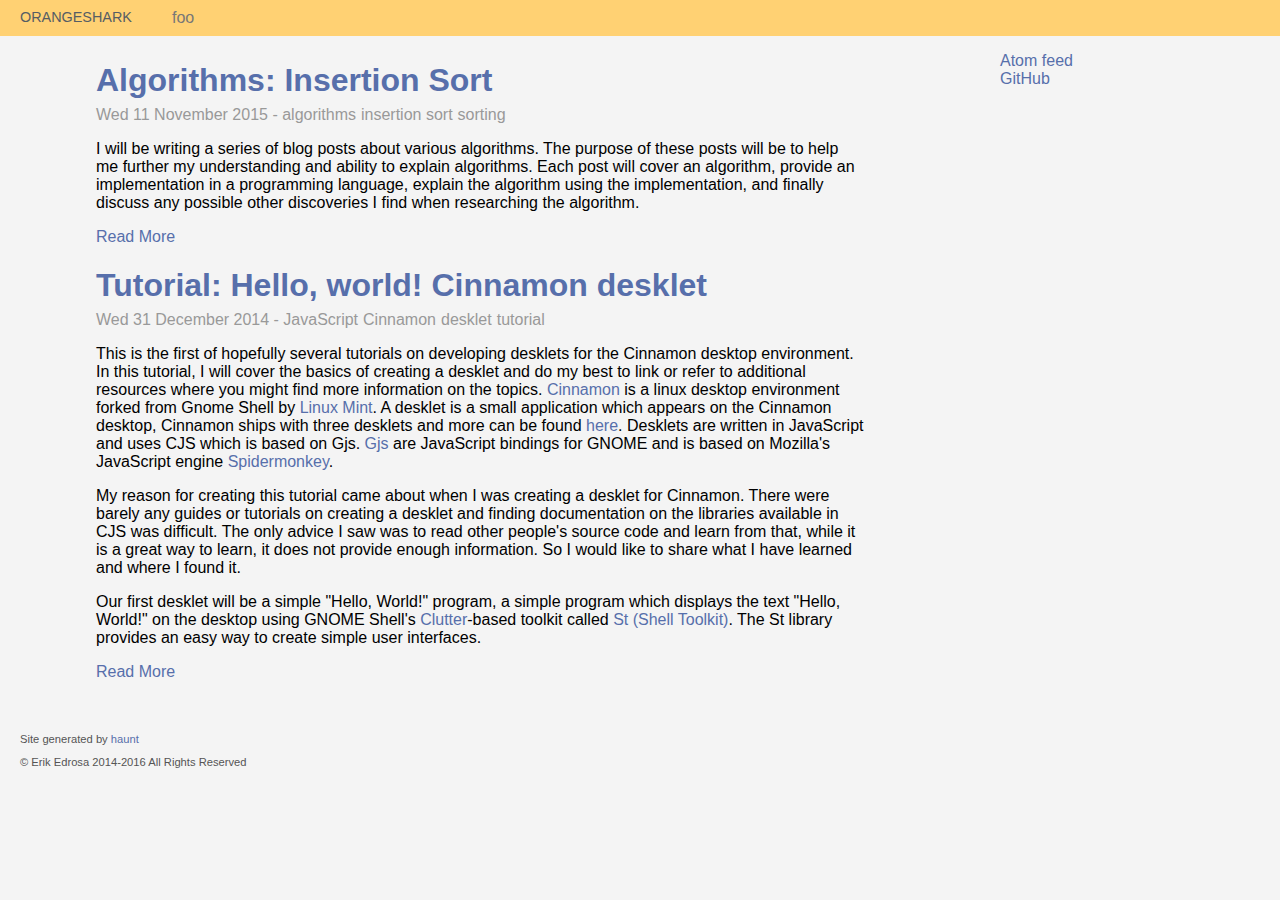
<file: index.html>
<!DOCTYPE html><head><meta charset="utf-8" /><meta name="author" content="Erik Edrosa" /><meta name="generator" content="haunt" /><meta content="width=device-width, initial-scale=1.0" name="viewport" /><title>OrangeShark - Recent Posts</title><link rel="stylesheet" href="/css/pure-min.css" /><link rel="stylesheet" href="/css/grids-responsive-min.css" /><link rel="stylesheet" href="/css/style.css" /><link rel="alternate" type="application/atom+xml" href="http://www.erikedrosa.com/feed.xml" /><body><div id="layout" class="pure-g"><div id="menu" class="pure-u-1"><div class="home-menu pure-menu pure-menu-open pure-menu-horizontal"><a href="/" class="pure-menu-heading">OrangeShark</a><ul><li><a href="/">foo</a></li></ul></div></div><div class="pure-u-1 pure-u-md-3-4"><div class="content"><article><h1 class="post-title"><a href="/2015/11/11/algorithms-insertion-sort.html">Algorithms: Insertion Sort</a></h1><p class="post-meta">Wed 11 November 2015 - <span class="tag">algorithms</span><span class="tag">insertion sort</span><span class="tag">sorting</span></p><p>I will be writing a series of blog posts about various algorithms. The purpose of these posts
will be to help me further my understanding and ability to explain algorithms. Each post
will cover an algorithm, provide an implementation in a programming language, explain the
algorithm using the implementation, and finally discuss any possible other discoveries I find when
researching the algorithm.</p><p><a href="/2015/11/11/algorithms-insertion-sort.html">Read More</a></p></article><article><h1 class="post-title"><a href="/2014/12/31/hello-world-desklet-tutorial.html">Tutorial: Hello, world! Cinnamon desklet</a></h1><p class="post-meta">Wed 31 December 2014 - <span class="tag">JavaScript</span><span class="tag">Cinnamon</span><span class="tag">desklet</span><span class="tag">tutorial</span></p><p>This is the first of hopefully several tutorials on developing desklets for
the Cinnamon desktop environment. In this tutorial, I will cover the basics
of creating a desklet and do my best to link or refer to additional
resources where you might find more information on
the topics. <a href="https://en.wikipedia.org/wiki/Cinnamon_%28software%29">Cinnamon</a>
is a linux desktop environment forked from Gnome Shell by
<a href="http://linuxmint.com/">Linux Mint</a>. A desklet is a small application which
appears on the Cinnamon desktop, Cinnamon ships with three desklets and more
can be found <a href="http://cinnamon-spices.linuxmint.com/desklets">here</a>. Desklets
are written in JavaScript and uses CJS which is based on Gjs.
<a href="https://wiki.gnome.org/Projects/Gjs">Gjs</a> are JavaScript bindings
for GNOME and is based on Mozilla&apos;s JavaScript engine
<a href="https://developer.mozilla.org/en-US/docs/Mozilla/Projects/SpiderMonkey">Spidermonkey</a>.</p><p>My reason for creating this tutorial came about when I was creating a desklet
for Cinnamon. There were barely any guides or tutorials on creating a desklet
and finding documentation on the libraries available in CJS was difficult. The
only advice I saw was to read other people&apos;s source code and learn from that,
while it is a great way to learn, it does not provide enough information. So
I would like to share what I have learned and where I found it.</p><p>Our first desklet will be a simple &quot;Hello, World!&quot; program, a simple program
which displays the text &quot;Hello, World!&quot; on the desktop using GNOME Shell&apos;s
<a href="https://wiki.gnome.org/Projects/Clutter">Clutter</a>-based toolkit called
<a href="https://developer.gnome.org/st/stable/">St (Shell Toolkit)</a>. The St library
provides an easy way to create simple user interfaces.</p><p><a href="/2014/12/31/hello-world-desklet-tutorial.html">Read More</a></p></article></div></div><div class="pure-u-1 pure-u-md-1-4"><div class="sidebar"><ul><li><a rel="alternate" type="application/atom+xml" href="http://www.erikedrosa.com/feed.xml">Atom feed</a></li><li><a href="https://github.com/OrangeShark">GitHub</a></li></ul></div></div><div class="pure-u-1"><div class="footer"><p>Site generated by <a href="https://haunt.dthompson.us/">haunt</a></p><p><emp>© Erik Edrosa 2014-2016 All Rights Reserved</emp></p></div></div></div></body></head>
</file>
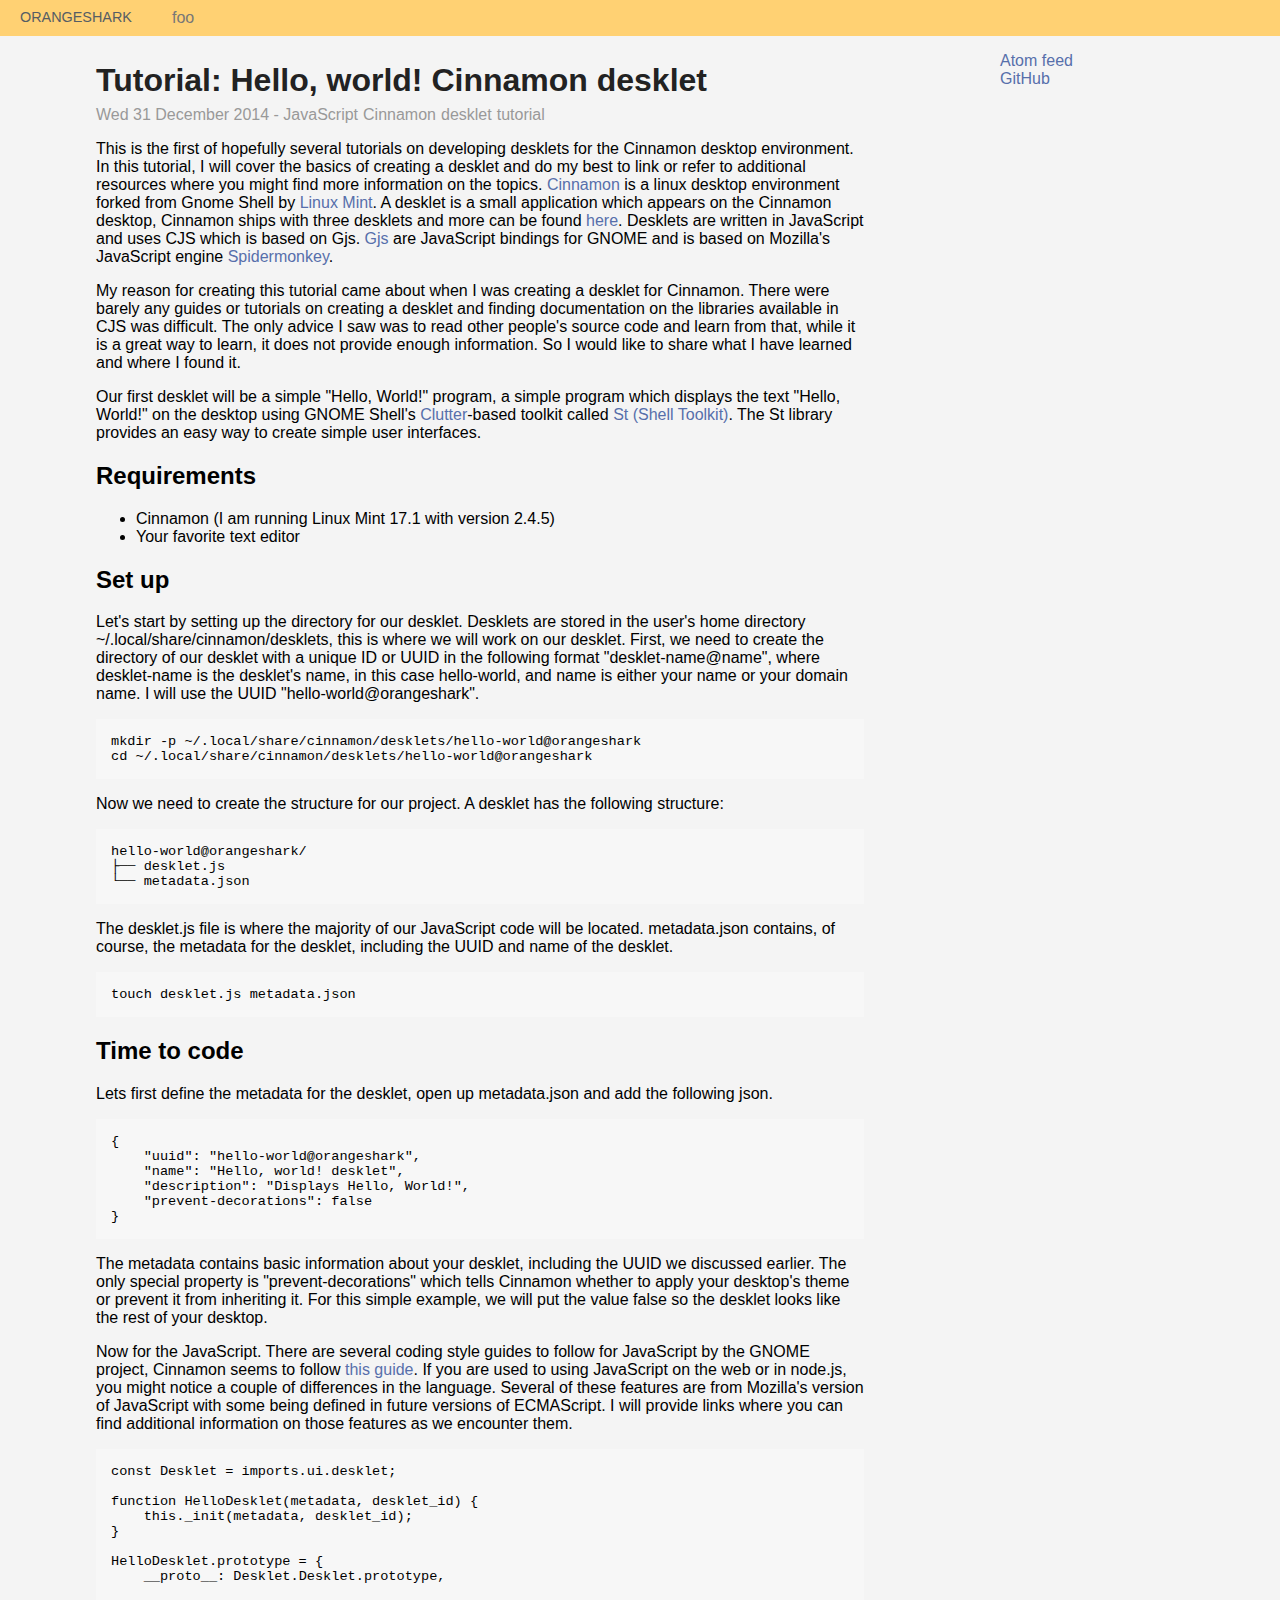
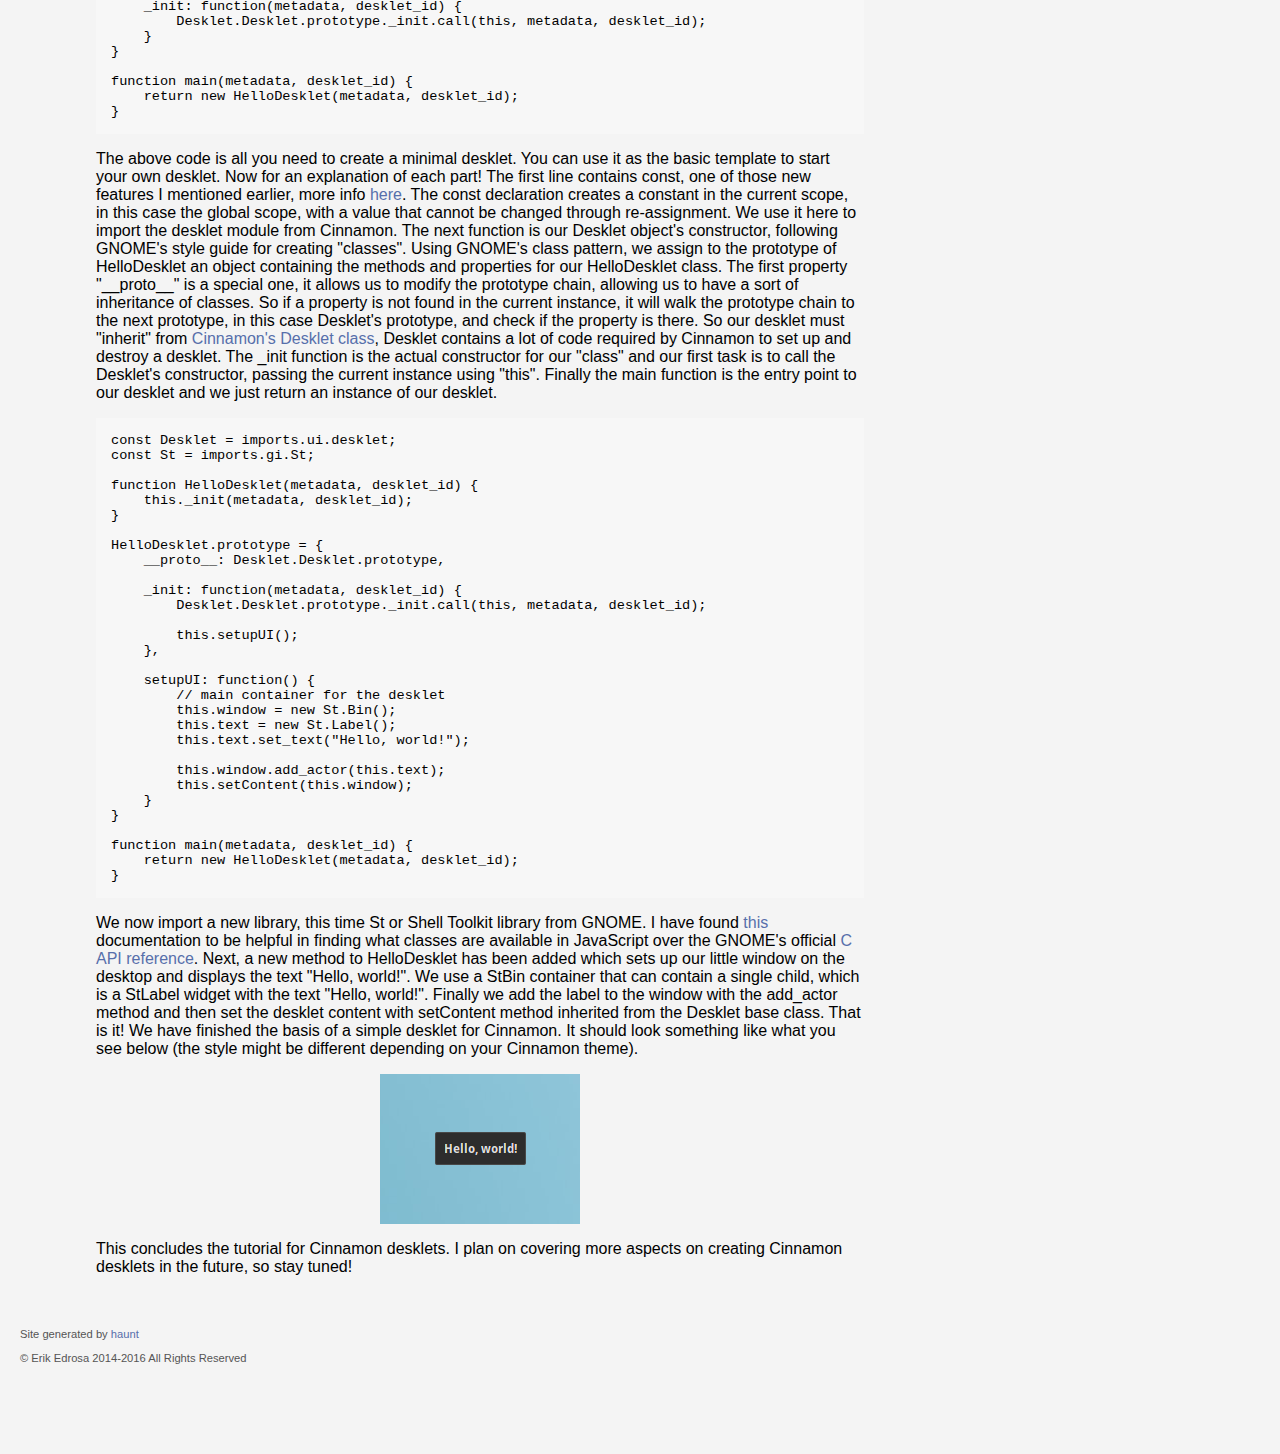
<file: 2014/12/31/hello-world-desklet-tutorial.html>
<!DOCTYPE html><head><meta charset="utf-8" /><meta name="author" content="Erik Edrosa" /><meta name="generator" content="haunt" /><meta content="width=device-width, initial-scale=1.0" name="viewport" /><title>OrangeShark - Tutorial: Hello, world! Cinnamon desklet</title><link rel="stylesheet" href="/css/pure-min.css" /><link rel="stylesheet" href="/css/grids-responsive-min.css" /><link rel="stylesheet" href="/css/style.css" /><link rel="home" type="application/atom+xml" href="http://www.erikedrosa.com/feed.xml" /><body><div id="layout" class="pure-g"><div id="menu" class="pure-u-1"><div class="home-menu pure-menu pure-menu-open pure-menu-horizontal"><a href="/" class="pure-menu-heading">OrangeShark</a><ul><li><a href="/">foo</a></li></ul></div></div><div class="pure-u-1 pure-u-md-3-4"><div class="content"><article><h1 class="post-title">Tutorial: Hello, world! Cinnamon desklet</h1><p class="post-meta">Wed 31 December 2014 - <span class="tag">JavaScript</span><span class="tag">Cinnamon</span><span class="tag">desklet</span><span class="tag">tutorial</span></p><div><p>This is the first of hopefully several tutorials on developing desklets for
the Cinnamon desktop environment. In this tutorial, I will cover the basics
of creating a desklet and do my best to link or refer to additional
resources where you might find more information on
the topics. <a href="https://en.wikipedia.org/wiki/Cinnamon_%28software%29">Cinnamon</a>
is a linux desktop environment forked from Gnome Shell by
<a href="http://linuxmint.com/">Linux Mint</a>. A desklet is a small application which
appears on the Cinnamon desktop, Cinnamon ships with three desklets and more
can be found <a href="http://cinnamon-spices.linuxmint.com/desklets">here</a>. Desklets
are written in JavaScript and uses CJS which is based on Gjs.
<a href="https://wiki.gnome.org/Projects/Gjs">Gjs</a> are JavaScript bindings
for GNOME and is based on Mozilla&apos;s JavaScript engine
<a href="https://developer.mozilla.org/en-US/docs/Mozilla/Projects/SpiderMonkey">Spidermonkey</a>.</p><p>My reason for creating this tutorial came about when I was creating a desklet
for Cinnamon. There were barely any guides or tutorials on creating a desklet
and finding documentation on the libraries available in CJS was difficult. The
only advice I saw was to read other people&apos;s source code and learn from that,
while it is a great way to learn, it does not provide enough information. So
I would like to share what I have learned and where I found it.</p><p>Our first desklet will be a simple &quot;Hello, World!&quot; program, a simple program
which displays the text &quot;Hello, World!&quot; on the desktop using GNOME Shell&apos;s
<a href="https://wiki.gnome.org/Projects/Clutter">Clutter</a>-based toolkit called
<a href="https://developer.gnome.org/st/stable/">St (Shell Toolkit)</a>. The St library
provides an easy way to create simple user interfaces.</p><h2>Requirements</h2><ul><li>Cinnamon (I am running Linux Mint 17.1 with version 2.4.5)</li><li>Your favorite text editor</li></ul><h2>Set up</h2><p>Let&apos;s start by setting up the directory for our desklet. Desklets are stored
in the user&apos;s home directory ~/.local/share/cinnamon/desklets, this is where
we will work on our desklet. First, we need to create the directory of our
desklet with a unique ID or UUID in the following format &quot;desklet-name@name&quot;,
where desklet-name is the desklet&apos;s name, in this case hello-world, and name
is either your name or your domain name. I will use the UUID
&quot;hello-world@orangeshark&quot;.</p><pre><code class="language-sh">mkdir -p ~/.local/share/cinnamon/desklets/hello-world@orangeshark
cd ~/.local/share/cinnamon/desklets/hello-world@orangeshark</code></pre><p>Now we need to create the structure for our project. A desklet has the
following structure:</p><pre><code class="language-text">hello-world@orangeshark/
├── desklet.js
└── metadata.json</code></pre><p>The desklet.js file is where the majority of our JavaScript code will be
located. metadata.json contains, of course, the metadata for the desklet,
including the UUID and name of the desklet.</p><pre><code class="language-bash">touch desklet.js metadata.json</code></pre><h2>Time to code</h2><p>Lets first define the metadata for the desklet, open up metadata.json and add
the following json.</p><pre><code class="language-json">{
    &quot;uuid&quot;: &quot;hello-world@orangeshark&quot;,
    &quot;name&quot;: &quot;Hello, world! desklet&quot;,
    &quot;description&quot;: &quot;Displays Hello, World!&quot;,
    &quot;prevent-decorations&quot;: false
}</code></pre><p>The metadata contains basic information about your desklet, including the
UUID we discussed earlier. The only special property is &quot;prevent-decorations&quot;
which tells Cinnamon whether to apply your desktop&apos;s theme or prevent it from
inheriting it. For this simple example, we will put the value false so the
desklet looks like the rest of your desktop.</p><p>Now for the JavaScript. There are several coding style guides to follow for
JavaScript by the GNOME project, Cinnamon seems to follow
<a href="https://wiki.gnome.org/Projects/GnomeShell/Gjs_StyleGuide">this guide</a>. If
you are used to using JavaScript on the web or in node.js, you might notice
a couple of differences in the language. Several of these features are
from Mozilla&apos;s version of JavaScript with some being defined in future
versions of ECMAScript. I will provide links where you can find additional
information on those features as we encounter them.</p><pre><code class="language-javascript">const Desklet = imports.ui.desklet;

function HelloDesklet(metadata, desklet_id) {
    this._init(metadata, desklet_id);
}

HelloDesklet.prototype = {
    __proto__: Desklet.Desklet.prototype,

    _init: function(metadata, desklet_id) {
        Desklet.Desklet.prototype._init.call(this, metadata, desklet_id);
    }
}

function main(metadata, desklet_id) {
    return new HelloDesklet(metadata, desklet_id);
}</code></pre><p>The above code is all you need to create a minimal desklet. You can use it
as the basic template to start your own desklet. Now for an explanation of
each part! The first line contains const, one of those new features I
mentioned earlier, more info <a href="https://developer.mozilla.org/en-US/docs/Web/JavaScript/Reference/Statements/const">here</a>.
The const declaration creates a constant in the current scope, in this case
the global scope, with a value that cannot be changed through re-assignment.
We use it here to import the desklet module from Cinnamon. The next function
is our Desklet object&apos;s constructor, following GNOME&apos;s style guide for
creating &quot;classes&quot;. Using GNOME&apos;s class pattern, we assign to the
prototype of HelloDesklet an object containing the methods and properties for
our HelloDesklet class. The first property &quot;__proto__&quot; is a special
one, it allows us to modify the prototype chain, allowing us to have a
sort of inheritance of classes. So if a property is not found in the current
instance, it will walk the prototype chain to the next prototype, in this
case Desklet&apos;s prototype, and check if the property is there. So our desklet
must &quot;inherit&quot; from <a href="https://github.com/linuxmint/Cinnamon/blob/master/js/ui/desklet.js#L35">Cinnamon&apos;s Desklet class</a>,
Desklet contains a lot of code required by Cinnamon to set up and destroy a
desklet. The _init function is the actual constructor for our &quot;class&quot; and our
first task is to call the Desklet&apos;s constructor, passing the current instance
using &quot;this&quot;. Finally the main function is the entry point to our desklet and
we just return an instance of our desklet.</p><pre><code class="language-javascript">const Desklet = imports.ui.desklet;
const St = imports.gi.St;

function HelloDesklet(metadata, desklet_id) {
    this._init(metadata, desklet_id);
}

HelloDesklet.prototype = {
    __proto__: Desklet.Desklet.prototype,

    _init: function(metadata, desklet_id) {
        Desklet.Desklet.prototype._init.call(this, metadata, desklet_id);

        this.setupUI();
    },

    setupUI: function() {
        // main container for the desklet
        this.window = new St.Bin();
        this.text = new St.Label();
        this.text.set_text(&quot;Hello, world!&quot;);
        
        this.window.add_actor(this.text);
        this.setContent(this.window);
    }
}

function main(metadata, desklet_id) {
    return new HelloDesklet(metadata, desklet_id);
}</code></pre><p>We now import a new library, this time St or Shell Toolkit library from GNOME.
I have found <a href="http://www.roojs.com/seed/gir-1.2-gtk-3.0/seed/St.html">this</a>
documentation to be helpful in finding what classes are available in
JavaScript over the GNOME&apos;s official <a href="https://developer.gnome.org/st/stable/">C API reference</a>.
Next, a new method to HelloDesklet has been added which sets up our little
window on the desktop and displays the text &quot;Hello, world!&quot;. We use a
StBin container that can contain a single child, which is a StLabel widget
with the text &quot;Hello, world!&quot;. Finally we add the label to the window with
the add_actor method and then set the desklet content with setContent method
inherited from the Desklet base class. That is it! We have finished the
basis of a simple desklet for Cinnamon. It should look something like what
you see below (the style might be different depending on your Cinnamon theme).</p><p><img src="/imgs/helloworlddesklet.png" alt="Hello, World!" /></p><p>This concludes the tutorial for Cinnamon desklets. I plan on covering more
aspects on creating Cinnamon desklets in the future, so stay tuned!</p></div></article></div></div><div class="pure-u-1 pure-u-md-1-4"><div class="sidebar"><ul><li><a rel="home" type="application/atom+xml" href="http://www.erikedrosa.com/feed.xml">Atom feed</a></li><li><a href="https://github.com/OrangeShark">GitHub</a></li></ul></div></div><div class="pure-u-1"><div class="footer"><p>Site generated by <a href="https://haunt.dthompson.us/">haunt</a></p><p><emp>© Erik Edrosa 2014-2016 All Rights Reserved</emp></p></div></div></div></body></head>
</file>
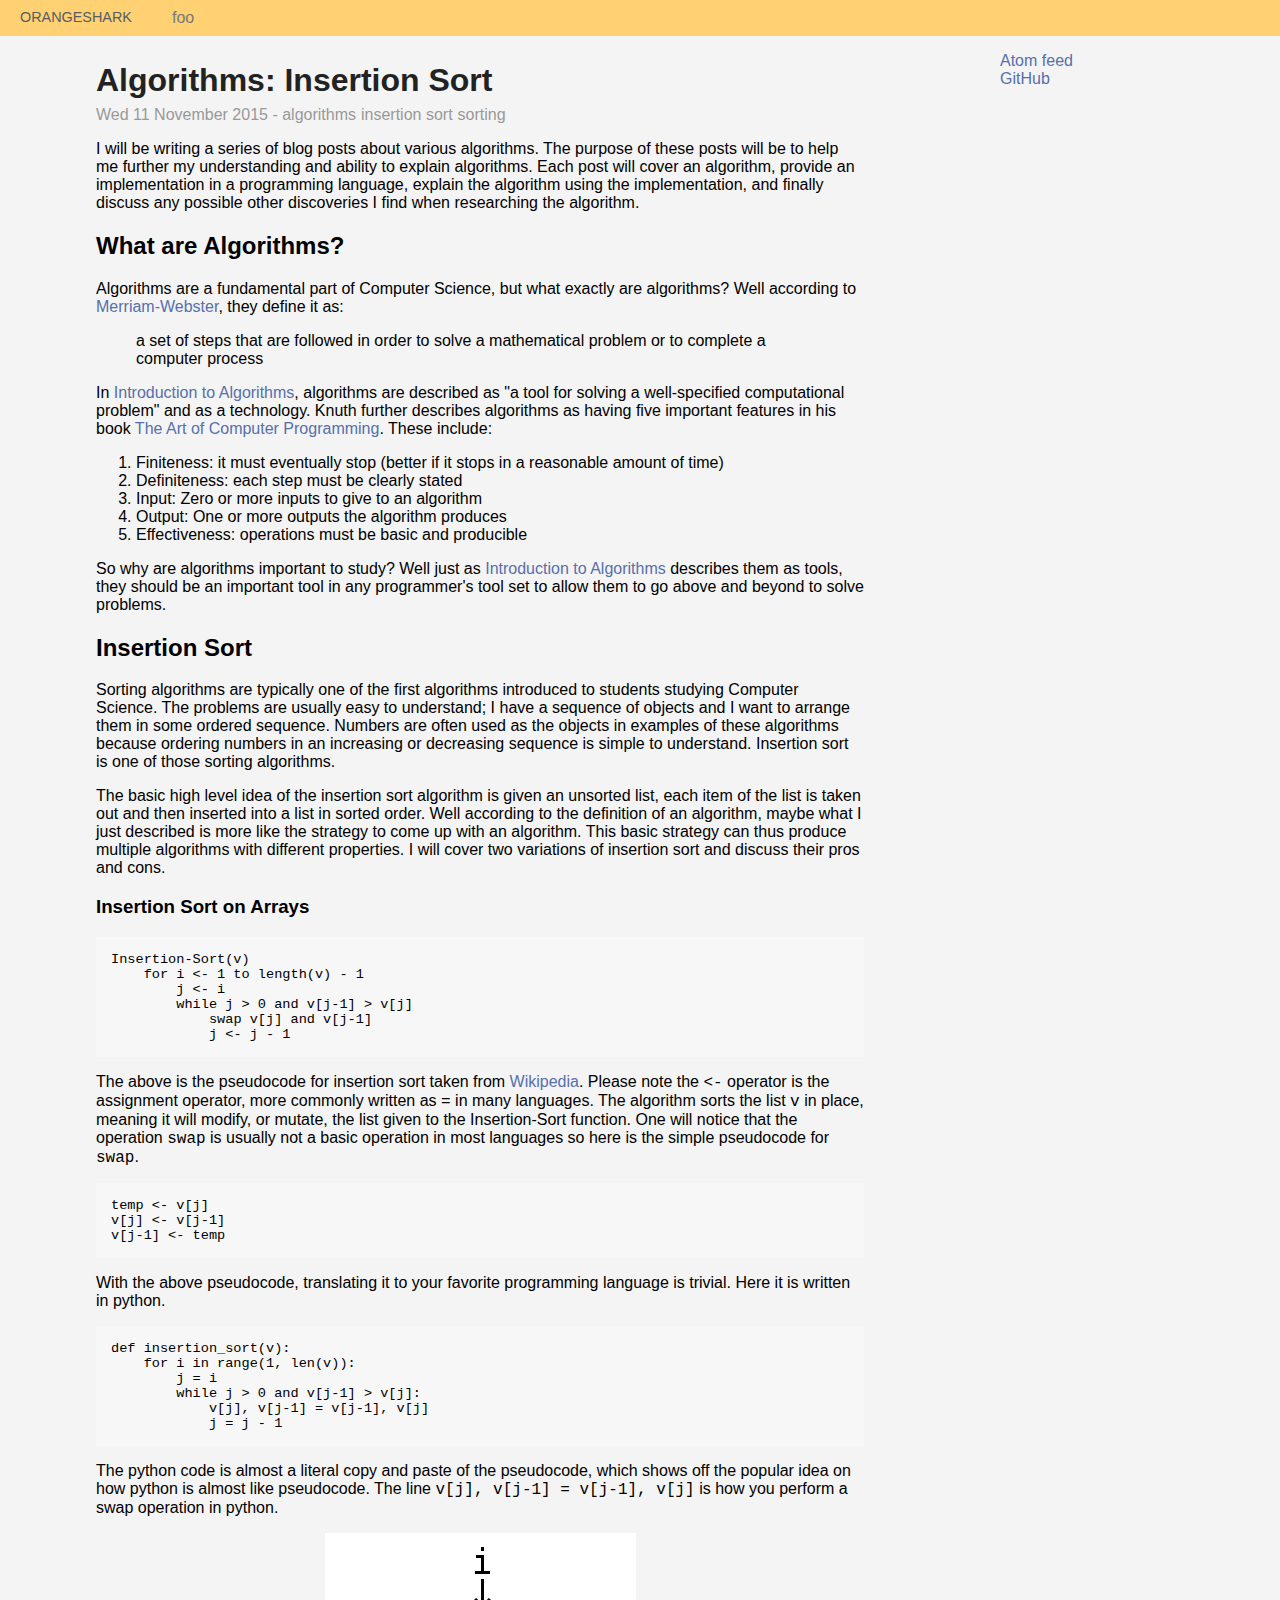
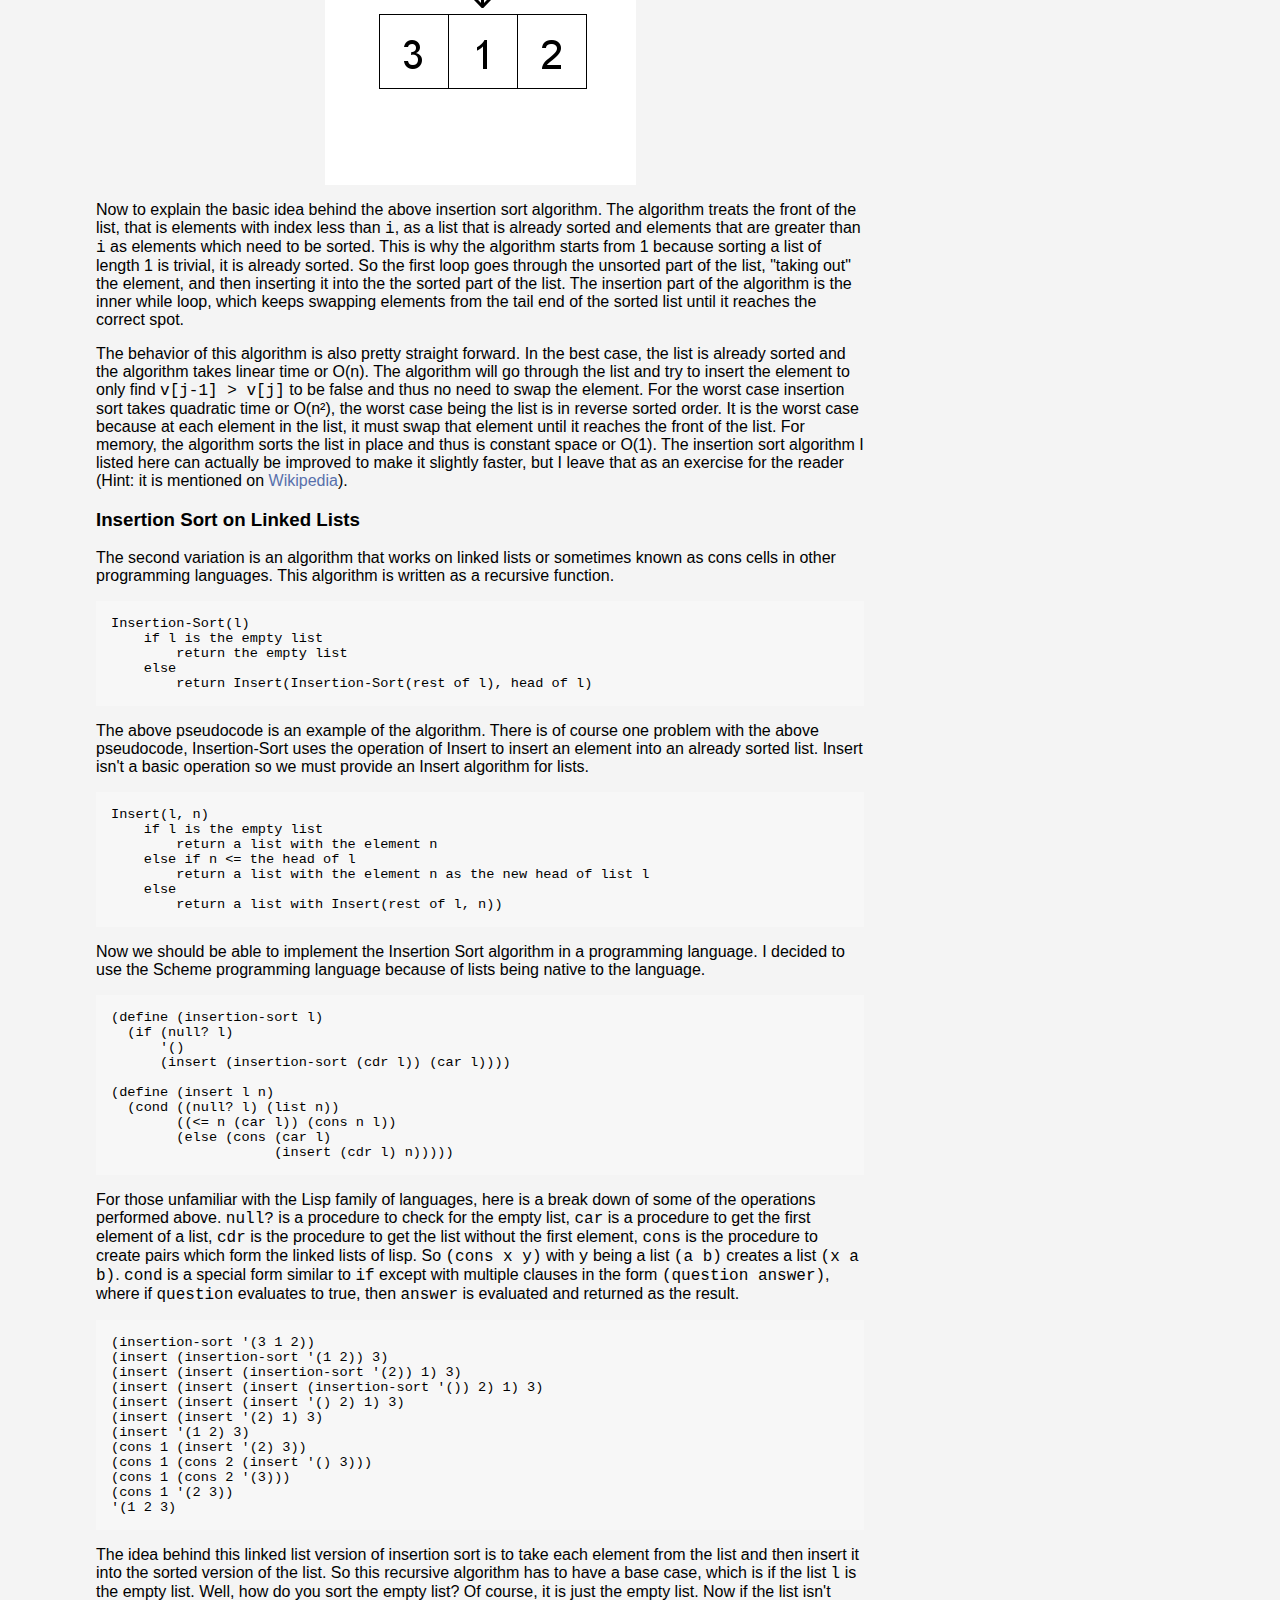
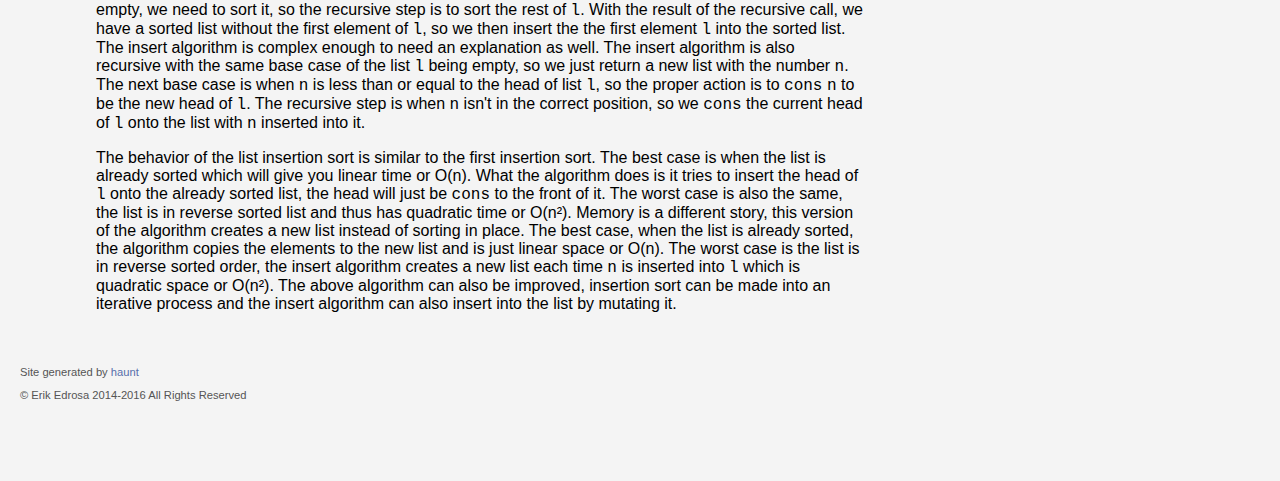
<file: 2015/11/11/algorithms-insertion-sort.html>
<!DOCTYPE html><head><meta charset="utf-8" /><meta name="author" content="Erik Edrosa" /><meta name="generator" content="haunt" /><meta content="width=device-width, initial-scale=1.0" name="viewport" /><title>OrangeShark - Algorithms: Insertion Sort</title><link rel="stylesheet" href="/css/pure-min.css" /><link rel="stylesheet" href="/css/grids-responsive-min.css" /><link rel="stylesheet" href="/css/style.css" /><link rel="home" type="application/atom+xml" href="http://www.erikedrosa.com/feed.xml" /><body><div id="layout" class="pure-g"><div id="menu" class="pure-u-1"><div class="home-menu pure-menu pure-menu-open pure-menu-horizontal"><a href="/" class="pure-menu-heading">OrangeShark</a><ul><li><a href="/">foo</a></li></ul></div></div><div class="pure-u-1 pure-u-md-3-4"><div class="content"><article><h1 class="post-title">Algorithms: Insertion Sort</h1><p class="post-meta">Wed 11 November 2015 - <span class="tag">algorithms</span><span class="tag">insertion sort</span><span class="tag">sorting</span></p><div><p>I will be writing a series of blog posts about various algorithms. The purpose of these posts
will be to help me further my understanding and ability to explain algorithms. Each post
will cover an algorithm, provide an implementation in a programming language, explain the
algorithm using the implementation, and finally discuss any possible other discoveries I find when
researching the algorithm.</p><h2>What are Algorithms?</h2><p>Algorithms are a fundamental part of Computer Science, but what exactly are algorithms?
Well according to <a href="http://www.merriam-webster.com/dictionary/algorithm" title="Merriam-Webster&apos;s definition for Algorithm">Merriam-Webster</a>, they define it as:</p><blockquote><p>a set of steps that are followed in order to solve a mathematical
problem or to complete a computer process</p></blockquote><p>In <a href="http://mitpress.mit.edu/books/introduction-algorithms" title="MIT Press site">Introduction to Algorithms</a>, algorithms are described as &quot;a tool for solving a
well-specified computational problem&quot; and as a technology. Knuth further describes algorithms
as having five important features in his book <a href="http://www-cs-faculty.stanford.edu/~uno/taocp.html" title="The Art of Computer Programming site">The Art of Computer Programming</a>.
These include:</p><ol><li>Finiteness: it must eventually stop (better if it stops in a reasonable amount of time)</li><li>Definiteness: each step must be clearly stated</li><li>Input: Zero or more inputs to give to an algorithm</li><li>Output: One or more outputs the algorithm produces</li><li>Effectiveness: operations must be basic and producible</li></ol><p>So why are algorithms important to study? Well just as <a href="http://mitpress.mit.edu/books/introduction-algorithms" title="MIT Press site">Introduction to Algorithms</a>
describes them as tools, they should be an important tool in any programmer&apos;s tool set to
allow them to go above and beyond to solve problems.</p><h2>Insertion Sort</h2><p>Sorting algorithms are typically one of the first algorithms introduced to students studying
Computer Science. The problems are usually easy to understand; I have a sequence of objects
and I want to arrange them in some ordered sequence. Numbers are often used as the objects
in examples of these algorithms because ordering numbers in an increasing or decreasing
sequence is simple to understand. Insertion sort is one of those sorting algorithms.</p><p>The basic high level idea of the insertion sort algorithm is given an unsorted list, each item
of the list is taken out and then inserted into a list in sorted order. Well according to
the definition of an algorithm, maybe what I just described is more like the strategy to come
up with an algorithm. This basic strategy can thus produce multiple algorithms with different
properties. I will cover two variations of insertion sort and discuss their pros and cons.</p><h3>Insertion Sort on Arrays</h3><pre><code>Insertion-Sort(v)
    for i &lt;- 1 to length(v) - 1
        j &lt;- i
        while j &gt; 0 and v[j-1] &gt; v[j]
            swap v[j] and v[j-1]
            j &lt;- j - 1</code></pre><p>The above is the pseudocode for insertion sort taken from <a href="https://en.wikipedia.org/wiki/Insertion_sort" title="Wikipedia page on insertion sort">Wikipedia</a>. Please note the
<code>&lt;-</code> operator is the assignment operator, more commonly written as <code>=</code> in many languages. The
algorithm sorts the list <code>v</code> in place, meaning it will modify, or mutate, the list given to
the Insertion-Sort function. One will notice that the operation <code>swap</code> is usually not a basic
operation in most languages so here is the simple pseudocode for <code>swap</code>.</p><pre><code>temp &lt;- v[j]
v[j] &lt;- v[j-1]
v[j-1] &lt;- temp</code></pre><p>With the above pseudocode, translating it to your favorite programming language is trivial.
Here it is written in python.</p><pre><code class="language-python">def insertion_sort(v):
    for i in range(1, len(v)):
        j = i
        while j &gt; 0 and v[j-1] &gt; v[j]:
            v[j], v[j-1] = v[j-1], v[j]
            j = j - 1</code></pre><p>The python code is almost a literal copy and paste of the pseudocode, which shows off the popular
idea on how python is almost like pseudocode. The line <code>v[j], v[j-1] = v[j-1], v[j]</code> is how you
perform a swap operation in python.</p><p><img src="/imgs/insertionsort.gif" alt="insertion sort" /></p><p>Now to explain the basic idea behind the above insertion sort algorithm. The algorithm treats
the front of the list, that is elements with index less than <code>i</code>, as a list that is already
sorted and elements that are greater than <code>i</code> as elements which need to be sorted. This
is why the algorithm starts from 1 because sorting a list of length 1 is trivial, it is already
sorted. So the first loop goes through the unsorted part of the list, &quot;taking out&quot; the element,
and then inserting it into the the sorted part of the list. The insertion part of the algorithm
is the inner while loop, which keeps swapping elements from the tail end of the sorted list until
it reaches the correct spot.</p><p>The behavior of this algorithm is also pretty straight forward. In the best case, the list is
already sorted and the algorithm takes linear time or O(n). The algorithm will go through
the list and try to insert the element to only find <code>v[j-1] &gt; v[j]</code> to be false and thus no need
to swap the element. For the worst case insertion sort takes quadratic time or O(n²),
the worst case being the list is in reverse sorted order. It is the worst case because at each
element in the list, it must swap that element until it reaches the front of the list. For memory,
the algorithm sorts the list in place and thus is constant space or O(1). The insertion sort
algorithm I listed here can actually be improved to make it slightly faster, but I leave that as
an exercise for the reader (Hint: it is mentioned on <a href="https://en.wikipedia.org/wiki/Insertion_sort" title="Wikipedia page on insertion sort">Wikipedia</a>).</p><h3>Insertion Sort on Linked Lists</h3><p>The second variation is an algorithm that works on linked lists or sometimes known as cons cells
in other programming languages. This algorithm is written as a recursive function.</p><pre><code>Insertion-Sort(l)
    if l is the empty list
        return the empty list
    else
        return Insert(Insertion-Sort(rest of l), head of l)</code></pre><p>The above pseudocode is an example of the algorithm. There is of course one problem with the above
pseudocode, Insertion-Sort uses the operation of Insert to insert an element into an already sorted
list. Insert isn&apos;t a basic operation so we must provide an Insert algorithm for lists.</p><pre><code>Insert(l, n)
    if l is the empty list
        return a list with the element n
    else if n &lt;= the head of l
        return a list with the element n as the new head of list l
    else
        return a list with Insert(rest of l, n))</code></pre><p>Now we should be able to implement the Insertion Sort algorithm in a programming language. I
decided to use the Scheme programming language because of lists being native to the language.</p><pre><code class="language-scheme">(define (insertion-sort l)
  (if (null? l)
      &apos;()
      (insert (insertion-sort (cdr l)) (car l))))

(define (insert l n)
  (cond ((null? l) (list n))
        ((&lt;= n (car l)) (cons n l))
        (else (cons (car l) 
                    (insert (cdr l) n)))))</code></pre><p>For those unfamiliar with the Lisp family of languages, here is a break down of some of the
operations performed above. <code>null?</code> is a procedure to check for the empty list, <code>car</code> is a
procedure to get the first element of a list, <code>cdr</code> is the procedure to get the list without
the first element, <code>cons</code> is the procedure to create pairs which form the linked lists of lisp.
So <code>(cons x y)</code> with <code>y</code> being a list <code>(a b)</code> creates a list <code>(x a b)</code>. <code>cond</code> is a special
form similar to <code>if</code> except with multiple clauses in the form <code>(question answer)</code>, where
if <code>question</code> evaluates to true, then <code>answer</code> is evaluated and returned as the result.</p><pre><code class="language-scheme">(insertion-sort &apos;(3 1 2))
(insert (insertion-sort &apos;(1 2)) 3)
(insert (insert (insertion-sort &apos;(2)) 1) 3)
(insert (insert (insert (insertion-sort &apos;()) 2) 1) 3)
(insert (insert (insert &apos;() 2) 1) 3)
(insert (insert &apos;(2) 1) 3)
(insert &apos;(1 2) 3)
(cons 1 (insert &apos;(2) 3))
(cons 1 (cons 2 (insert &apos;() 3)))
(cons 1 (cons 2 &apos;(3)))
(cons 1 &apos;(2 3))
&apos;(1 2 3)</code></pre><p>The idea behind this linked list version of insertion sort is to take each element from the list
and then insert it into the sorted version of the list. So this recursive algorithm has to have
a base case, which is if the list <code>l</code> is the empty list. Well, how do you sort the empty list?
Of course, it is just the empty list. Now if the list isn&apos;t empty, we need to sort it, so the
recursive step is to sort the rest of <code>l</code>. With the result of the recursive call, we have a sorted
list without the first element of <code>l</code>, so we then insert the the first element <code>l</code> into the sorted
list. The insert algorithm is complex enough to need an explanation as well. The insert algorithm
is also recursive with the same base case of the list <code>l</code> being empty, so we just return a new list
with the number <code>n</code>. The next base case is when <code>n</code> is less than or equal to the head of list <code>l</code>,
so the proper action is to <code>cons</code> <code>n</code> to be the new head of <code>l</code>. The recursive step is when <code>n</code>
isn&apos;t in the correct position, so we <code>cons</code> the current head of <code>l</code> onto the list with <code>n</code> inserted
into it.</p><p>The behavior of the list insertion sort is similar to the first insertion sort. The best case is
when the list is already sorted which will give you linear time or O(n). What the algorithm does
is it tries to insert the head of <code>l</code> onto the already sorted list, the head will just be <code>cons</code>
to the front of it. The worst case is also the same, the list is in reverse sorted list and thus
has quadratic time or O(n²). Memory is a different story, this version of the algorithm
creates a new list instead of sorting in place. The best case, when the list is already sorted, the
algorithm copies the elements to the new list and is just linear space or O(n). The worst case is
the list is in reverse sorted order, the insert algorithm creates a new list each time <code>n</code> is
inserted into <code>l</code> which is quadratic space or O(n²). The above algorithm can also be
improved, insertion sort can be made into an iterative process and the insert algorithm can also
insert into the list by mutating it.</p></div></article></div></div><div class="pure-u-1 pure-u-md-1-4"><div class="sidebar"><ul><li><a rel="home" type="application/atom+xml" href="http://www.erikedrosa.com/feed.xml">Atom feed</a></li><li><a href="https://github.com/OrangeShark">GitHub</a></li></ul></div></div><div class="pure-u-1"><div class="footer"><p>Site generated by <a href="https://haunt.dthompson.us/">haunt</a></p><p><emp>© Erik Edrosa 2014-2016 All Rights Reserved</emp></p></div></div></div></body></head>
</file>
<file: css/grids-responsive-min.css>
/*!
Pure v0.5.0
Copyright 2014 Yahoo! Inc. All rights reserved.
Licensed under the BSD License.
https://github.com/yui/pure/blob/master/LICENSE.md
*/
@media screen and (min-width:35.5em){.pure-u-sm-1,.pure-u-sm-1-1,.pure-u-sm-1-2,.pure-u-sm-1-3,.pure-u-sm-2-3,.pure-u-sm-1-4,.pure-u-sm-3-4,.pure-u-sm-1-5,.pure-u-sm-2-5,.pure-u-sm-3-5,.pure-u-sm-4-5,.pure-u-sm-5-5,.pure-u-sm-1-6,.pure-u-sm-5-6,.pure-u-sm-1-8,.pure-u-sm-3-8,.pure-u-sm-5-8,.pure-u-sm-7-8,.pure-u-sm-1-12,.pure-u-sm-5-12,.pure-u-sm-7-12,.pure-u-sm-11-12,.pure-u-sm-1-24,.pure-u-sm-2-24,.pure-u-sm-3-24,.pure-u-sm-4-24,.pure-u-sm-5-24,.pure-u-sm-6-24,.pure-u-sm-7-24,.pure-u-sm-8-24,.pure-u-sm-9-24,.pure-u-sm-10-24,.pure-u-sm-11-24,.pure-u-sm-12-24,.pure-u-sm-13-24,.pure-u-sm-14-24,.pure-u-sm-15-24,.pure-u-sm-16-24,.pure-u-sm-17-24,.pure-u-sm-18-24,.pure-u-sm-19-24,.pure-u-sm-20-24,.pure-u-sm-21-24,.pure-u-sm-22-24,.pure-u-sm-23-24,.pure-u-sm-24-24{display:inline-block;*display:inline;zoom:1;letter-spacing:normal;word-spacing:normal;vertical-align:top;text-rendering:auto}.pure-u-sm-1-24{width:4.1667%;*width:4.1357%}.pure-u-sm-1-12,.pure-u-sm-2-24{width:8.3333%;*width:8.3023%}.pure-u-sm-1-8,.pure-u-sm-3-24{width:12.5%;*width:12.469%}.pure-u-sm-1-6,.pure-u-sm-4-24{width:16.6667%;*width:16.6357%}.pure-u-sm-1-5{width:20%;*width:19.969%}.pure-u-sm-5-24{width:20.8333%;*width:20.8023%}.pure-u-sm-1-4,.pure-u-sm-6-24{width:25%;*width:24.969%}.pure-u-sm-7-24{width:29.1667%;*width:29.1357%}.pure-u-sm-1-3,.pure-u-sm-8-24{width:33.3333%;*width:33.3023%}.pure-u-sm-3-8,.pure-u-sm-9-24{width:37.5%;*width:37.469%}.pure-u-sm-2-5{width:40%;*width:39.969%}.pure-u-sm-5-12,.pure-u-sm-10-24{width:41.6667%;*width:41.6357%}.pure-u-sm-11-24{width:45.8333%;*width:45.8023%}.pure-u-sm-1-2,.pure-u-sm-12-24{width:50%;*width:49.969%}.pure-u-sm-13-24{width:54.1667%;*width:54.1357%}.pure-u-sm-7-12,.pure-u-sm-14-24{width:58.3333%;*width:58.3023%}.pure-u-sm-3-5{width:60%;*width:59.969%}.pure-u-sm-5-8,.pure-u-sm-15-24{width:62.5%;*width:62.469%}.pure-u-sm-2-3,.pure-u-sm-16-24{width:66.6667%;*width:66.6357%}.pure-u-sm-17-24{width:70.8333%;*width:70.8023%}.pure-u-sm-3-4,.pure-u-sm-18-24{width:75%;*width:74.969%}.pure-u-sm-19-24{width:79.1667%;*width:79.1357%}.pure-u-sm-4-5{width:80%;*width:79.969%}.pure-u-sm-5-6,.pure-u-sm-20-24{width:83.3333%;*width:83.3023%}.pure-u-sm-7-8,.pure-u-sm-21-24{width:87.5%;*width:87.469%}.pure-u-sm-11-12,.pure-u-sm-22-24{width:91.6667%;*width:91.6357%}.pure-u-sm-23-24{width:95.8333%;*width:95.8023%}.pure-u-sm-1,.pure-u-sm-1-1,.pure-u-sm-5-5,.pure-u-sm-24-24{width:100%}}@media screen and (min-width:48em){.pure-u-md-1,.pure-u-md-1-1,.pure-u-md-1-2,.pure-u-md-1-3,.pure-u-md-2-3,.pure-u-md-1-4,.pure-u-md-3-4,.pure-u-md-1-5,.pure-u-md-2-5,.pure-u-md-3-5,.pure-u-md-4-5,.pure-u-md-5-5,.pure-u-md-1-6,.pure-u-md-5-6,.pure-u-md-1-8,.pure-u-md-3-8,.pure-u-md-5-8,.pure-u-md-7-8,.pure-u-md-1-12,.pure-u-md-5-12,.pure-u-md-7-12,.pure-u-md-11-12,.pure-u-md-1-24,.pure-u-md-2-24,.pure-u-md-3-24,.pure-u-md-4-24,.pure-u-md-5-24,.pure-u-md-6-24,.pure-u-md-7-24,.pure-u-md-8-24,.pure-u-md-9-24,.pure-u-md-10-24,.pure-u-md-11-24,.pure-u-md-12-24,.pure-u-md-13-24,.pure-u-md-14-24,.pure-u-md-15-24,.pure-u-md-16-24,.pure-u-md-17-24,.pure-u-md-18-24,.pure-u-md-19-24,.pure-u-md-20-24,.pure-u-md-21-24,.pure-u-md-22-24,.pure-u-md-23-24,.pure-u-md-24-24{display:inline-block;*display:inline;zoom:1;letter-spacing:normal;word-spacing:normal;vertical-align:top;text-rendering:auto}.pure-u-md-1-24{width:4.1667%;*width:4.1357%}.pure-u-md-1-12,.pure-u-md-2-24{width:8.3333%;*width:8.3023%}.pure-u-md-1-8,.pure-u-md-3-24{width:12.5%;*width:12.469%}.pure-u-md-1-6,.pure-u-md-4-24{width:16.6667%;*width:16.6357%}.pure-u-md-1-5{width:20%;*width:19.969%}.pure-u-md-5-24{width:20.8333%;*width:20.8023%}.pure-u-md-1-4,.pure-u-md-6-24{width:25%;*width:24.969%}.pure-u-md-7-24{width:29.1667%;*width:29.1357%}.pure-u-md-1-3,.pure-u-md-8-24{width:33.3333%;*width:33.3023%}.pure-u-md-3-8,.pure-u-md-9-24{width:37.5%;*width:37.469%}.pure-u-md-2-5{width:40%;*width:39.969%}.pure-u-md-5-12,.pure-u-md-10-24{width:41.6667%;*width:41.6357%}.pure-u-md-11-24{width:45.8333%;*width:45.8023%}.pure-u-md-1-2,.pure-u-md-12-24{width:50%;*width:49.969%}.pure-u-md-13-24{width:54.1667%;*width:54.1357%}.pure-u-md-7-12,.pure-u-md-14-24{width:58.3333%;*width:58.3023%}.pure-u-md-3-5{width:60%;*width:59.969%}.pure-u-md-5-8,.pure-u-md-15-24{width:62.5%;*width:62.469%}.pure-u-md-2-3,.pure-u-md-16-24{width:66.6667%;*width:66.6357%}.pure-u-md-17-24{width:70.8333%;*width:70.8023%}.pure-u-md-3-4,.pure-u-md-18-24{width:75%;*width:74.969%}.pure-u-md-19-24{width:79.1667%;*width:79.1357%}.pure-u-md-4-5{width:80%;*width:79.969%}.pure-u-md-5-6,.pure-u-md-20-24{width:83.3333%;*width:83.3023%}.pure-u-md-7-8,.pure-u-md-21-24{width:87.5%;*width:87.469%}.pure-u-md-11-12,.pure-u-md-22-24{width:91.6667%;*width:91.6357%}.pure-u-md-23-24{width:95.8333%;*width:95.8023%}.pure-u-md-1,.pure-u-md-1-1,.pure-u-md-5-5,.pure-u-md-24-24{width:100%}}@media screen and (min-width:64em){.pure-u-lg-1,.pure-u-lg-1-1,.pure-u-lg-1-2,.pure-u-lg-1-3,.pure-u-lg-2-3,.pure-u-lg-1-4,.pure-u-lg-3-4,.pure-u-lg-1-5,.pure-u-lg-2-5,.pure-u-lg-3-5,.pure-u-lg-4-5,.pure-u-lg-5-5,.pure-u-lg-1-6,.pure-u-lg-5-6,.pure-u-lg-1-8,.pure-u-lg-3-8,.pure-u-lg-5-8,.pure-u-lg-7-8,.pure-u-lg-1-12,.pure-u-lg-5-12,.pure-u-lg-7-12,.pure-u-lg-11-12,.pure-u-lg-1-24,.pure-u-lg-2-24,.pure-u-lg-3-24,.pure-u-lg-4-24,.pure-u-lg-5-24,.pure-u-lg-6-24,.pure-u-lg-7-24,.pure-u-lg-8-24,.pure-u-lg-9-24,.pure-u-lg-10-24,.pure-u-lg-11-24,.pure-u-lg-12-24,.pure-u-lg-13-24,.pure-u-lg-14-24,.pure-u-lg-15-24,.pure-u-lg-16-24,.pure-u-lg-17-24,.pure-u-lg-18-24,.pure-u-lg-19-24,.pure-u-lg-20-24,.pure-u-lg-21-24,.pure-u-lg-22-24,.pure-u-lg-23-24,.pure-u-lg-24-24{display:inline-block;*display:inline;zoom:1;letter-spacing:normal;word-spacing:normal;vertical-align:top;text-rendering:auto}.pure-u-lg-1-24{width:4.1667%;*width:4.1357%}.pure-u-lg-1-12,.pure-u-lg-2-24{width:8.3333%;*width:8.3023%}.pure-u-lg-1-8,.pure-u-lg-3-24{width:12.5%;*width:12.469%}.pure-u-lg-1-6,.pure-u-lg-4-24{width:16.6667%;*width:16.6357%}.pure-u-lg-1-5{width:20%;*width:19.969%}.pure-u-lg-5-24{width:20.8333%;*width:20.8023%}.pure-u-lg-1-4,.pure-u-lg-6-24{width:25%;*width:24.969%}.pure-u-lg-7-24{width:29.1667%;*width:29.1357%}.pure-u-lg-1-3,.pure-u-lg-8-24{width:33.3333%;*width:33.3023%}.pure-u-lg-3-8,.pure-u-lg-9-24{width:37.5%;*width:37.469%}.pure-u-lg-2-5{width:40%;*width:39.969%}.pure-u-lg-5-12,.pure-u-lg-10-24{width:41.6667%;*width:41.6357%}.pure-u-lg-11-24{width:45.8333%;*width:45.8023%}.pure-u-lg-1-2,.pure-u-lg-12-24{width:50%;*width:49.969%}.pure-u-lg-13-24{width:54.1667%;*width:54.1357%}.pure-u-lg-7-12,.pure-u-lg-14-24{width:58.3333%;*width:58.3023%}.pure-u-lg-3-5{width:60%;*width:59.969%}.pure-u-lg-5-8,.pure-u-lg-15-24{width:62.5%;*width:62.469%}.pure-u-lg-2-3,.pure-u-lg-16-24{width:66.6667%;*width:66.6357%}.pure-u-lg-17-24{width:70.8333%;*width:70.8023%}.pure-u-lg-3-4,.pure-u-lg-18-24{width:75%;*width:74.969%}.pure-u-lg-19-24{width:79.1667%;*width:79.1357%}.pure-u-lg-4-5{width:80%;*width:79.969%}.pure-u-lg-5-6,.pure-u-lg-20-24{width:83.3333%;*width:83.3023%}.pure-u-lg-7-8,.pure-u-lg-21-24{width:87.5%;*width:87.469%}.pure-u-lg-11-12,.pure-u-lg-22-24{width:91.6667%;*width:91.6357%}.pure-u-lg-23-24{width:95.8333%;*width:95.8023%}.pure-u-lg-1,.pure-u-lg-1-1,.pure-u-lg-5-5,.pure-u-lg-24-24{width:100%}}@media screen and (min-width:80em){.pure-u-xl-1,.pure-u-xl-1-1,.pure-u-xl-1-2,.pure-u-xl-1-3,.pure-u-xl-2-3,.pure-u-xl-1-4,.pure-u-xl-3-4,.pure-u-xl-1-5,.pure-u-xl-2-5,.pure-u-xl-3-5,.pure-u-xl-4-5,.pure-u-xl-5-5,.pure-u-xl-1-6,.pure-u-xl-5-6,.pure-u-xl-1-8,.pure-u-xl-3-8,.pure-u-xl-5-8,.pure-u-xl-7-8,.pure-u-xl-1-12,.pure-u-xl-5-12,.pure-u-xl-7-12,.pure-u-xl-11-12,.pure-u-xl-1-24,.pure-u-xl-2-24,.pure-u-xl-3-24,.pure-u-xl-4-24,.pure-u-xl-5-24,.pure-u-xl-6-24,.pure-u-xl-7-24,.pure-u-xl-8-24,.pure-u-xl-9-24,.pure-u-xl-10-24,.pure-u-xl-11-24,.pure-u-xl-12-24,.pure-u-xl-13-24,.pure-u-xl-14-24,.pure-u-xl-15-24,.pure-u-xl-16-24,.pure-u-xl-17-24,.pure-u-xl-18-24,.pure-u-xl-19-24,.pure-u-xl-20-24,.pure-u-xl-21-24,.pure-u-xl-22-24,.pure-u-xl-23-24,.pure-u-xl-24-24{display:inline-block;*display:inline;zoom:1;letter-spacing:normal;word-spacing:normal;vertical-align:top;text-rendering:auto}.pure-u-xl-1-24{width:4.1667%;*width:4.1357%}.pure-u-xl-1-12,.pure-u-xl-2-24{width:8.3333%;*width:8.3023%}.pure-u-xl-1-8,.pure-u-xl-3-24{width:12.5%;*width:12.469%}.pure-u-xl-1-6,.pure-u-xl-4-24{width:16.6667%;*width:16.6357%}.pure-u-xl-1-5{width:20%;*width:19.969%}.pure-u-xl-5-24{width:20.8333%;*width:20.8023%}.pure-u-xl-1-4,.pure-u-xl-6-24{width:25%;*width:24.969%}.pure-u-xl-7-24{width:29.1667%;*width:29.1357%}.pure-u-xl-1-3,.pure-u-xl-8-24{width:33.3333%;*width:33.3023%}.pure-u-xl-3-8,.pure-u-xl-9-24{width:37.5%;*width:37.469%}.pure-u-xl-2-5{width:40%;*width:39.969%}.pure-u-xl-5-12,.pure-u-xl-10-24{width:41.6667%;*width:41.6357%}.pure-u-xl-11-24{width:45.8333%;*width:45.8023%}.pure-u-xl-1-2,.pure-u-xl-12-24{width:50%;*width:49.969%}.pure-u-xl-13-24{width:54.1667%;*width:54.1357%}.pure-u-xl-7-12,.pure-u-xl-14-24{width:58.3333%;*width:58.3023%}.pure-u-xl-3-5{width:60%;*width:59.969%}.pure-u-xl-5-8,.pure-u-xl-15-24{width:62.5%;*width:62.469%}.pure-u-xl-2-3,.pure-u-xl-16-24{width:66.6667%;*width:66.6357%}.pure-u-xl-17-24{width:70.8333%;*width:70.8023%}.pure-u-xl-3-4,.pure-u-xl-18-24{width:75%;*width:74.969%}.pure-u-xl-19-24{width:79.1667%;*width:79.1357%}.pure-u-xl-4-5{width:80%;*width:79.969%}.pure-u-xl-5-6,.pure-u-xl-20-24{width:83.3333%;*width:83.3023%}.pure-u-xl-7-8,.pure-u-xl-21-24{width:87.5%;*width:87.469%}.pure-u-xl-11-12,.pure-u-xl-22-24{width:91.6667%;*width:91.6357%}.pure-u-xl-23-24{width:95.8333%;*width:95.8023%}.pure-u-xl-1,.pure-u-xl-1-1,.pure-u-xl-5-5,.pure-u-xl-24-24{width:100%}}
</file>
<file: css/style.css>
body {
    background: #f4f4f4;
}

.home-menu.pure-menu-open {
    background: #ffd173;
}

a {
    text-decoration: none;
    color: #576fab
}

a:hover {
    text-decoration: underline;
}

.post-title {
    color: #222;
    margin-bottom: 0.2em;
}

.post-meta {
    color: #999;
    margin: 0px;
}

.content {
    margin-left: auto;
    margin-right: auto;
    max-width: 768px;
    padding: 5px;
}

.footer {
    font-size: 70%;
    color: #555;
    padding: 20px;
}

pre {
    background-color: #f7f7f7;
    padding: 15px;
    font-size: 85%;
}

article img {
     margin-left: auto;
     margin-right: auto;
     max-width: 100%;
     height: auto;
     display: block;
}

.tag {
     padding-right: 5px;
}

 .sidebar ul {
     list-style: none;
}
</file>
